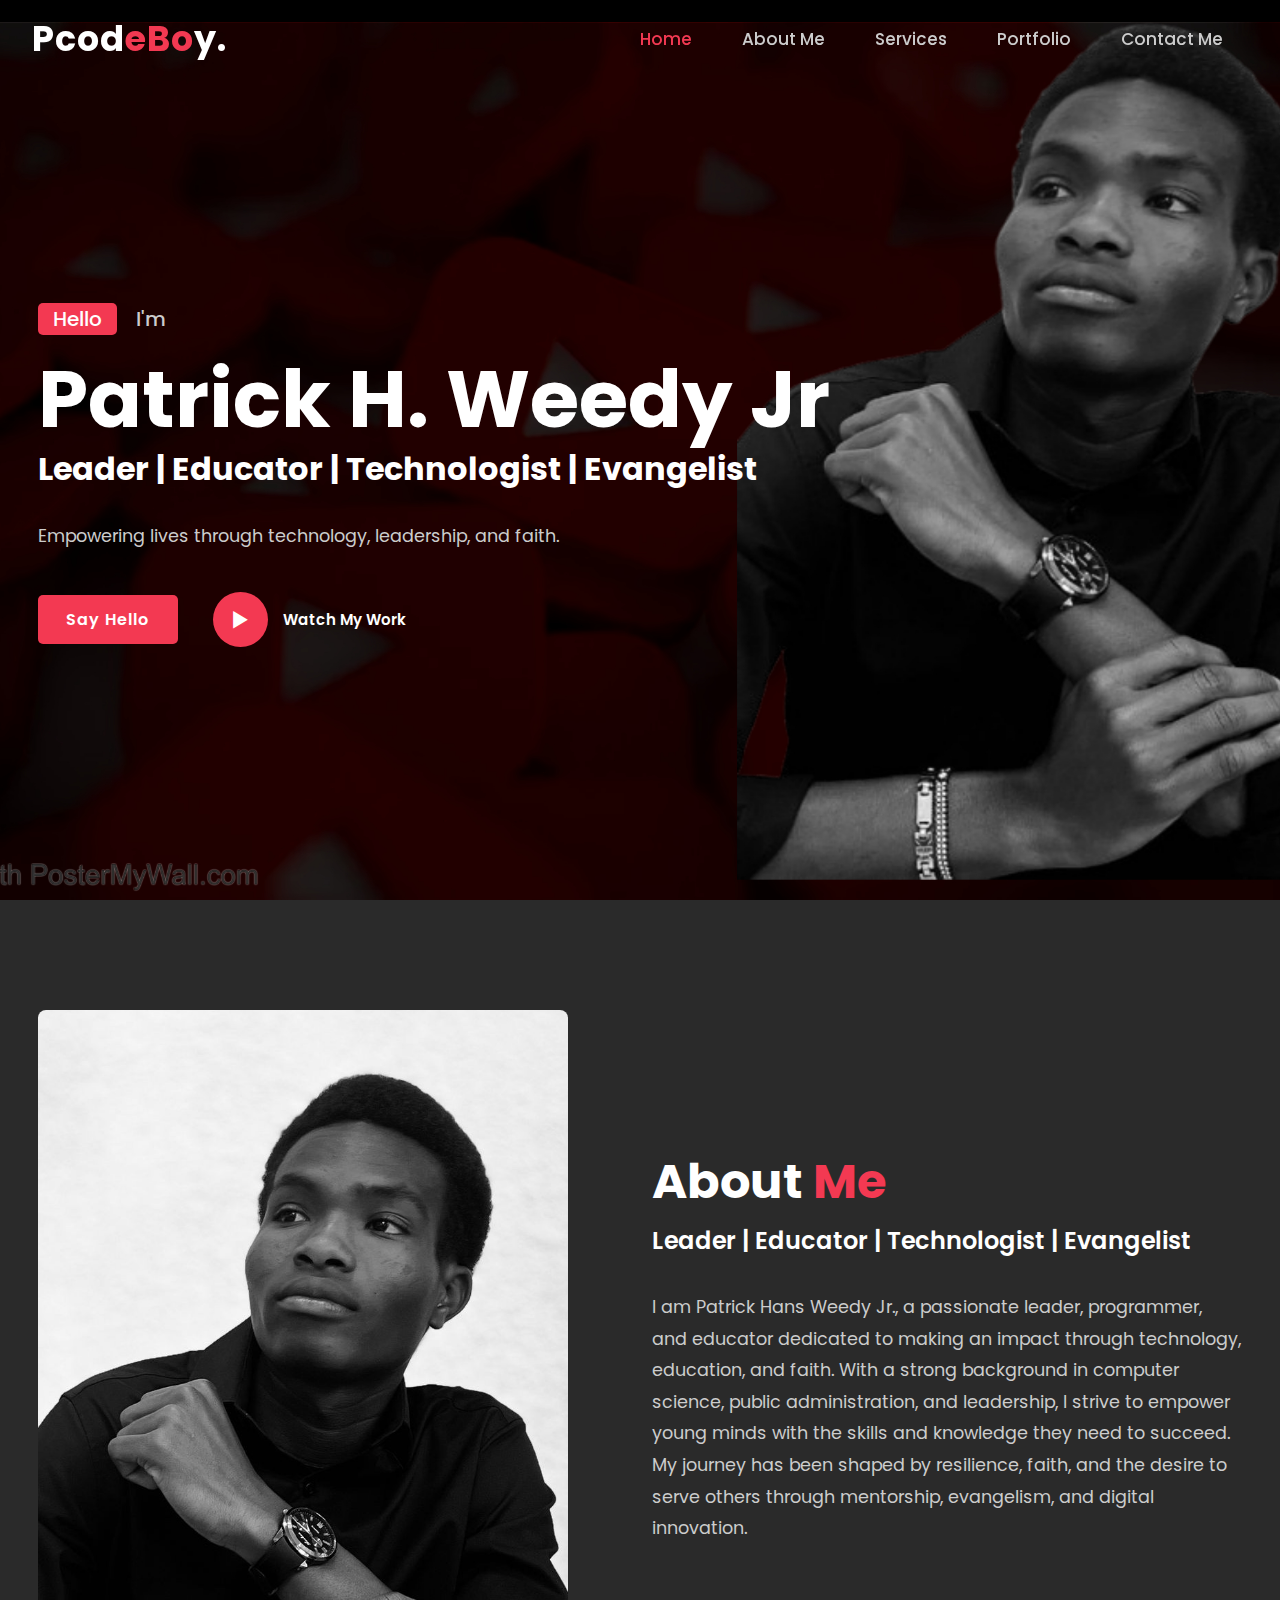
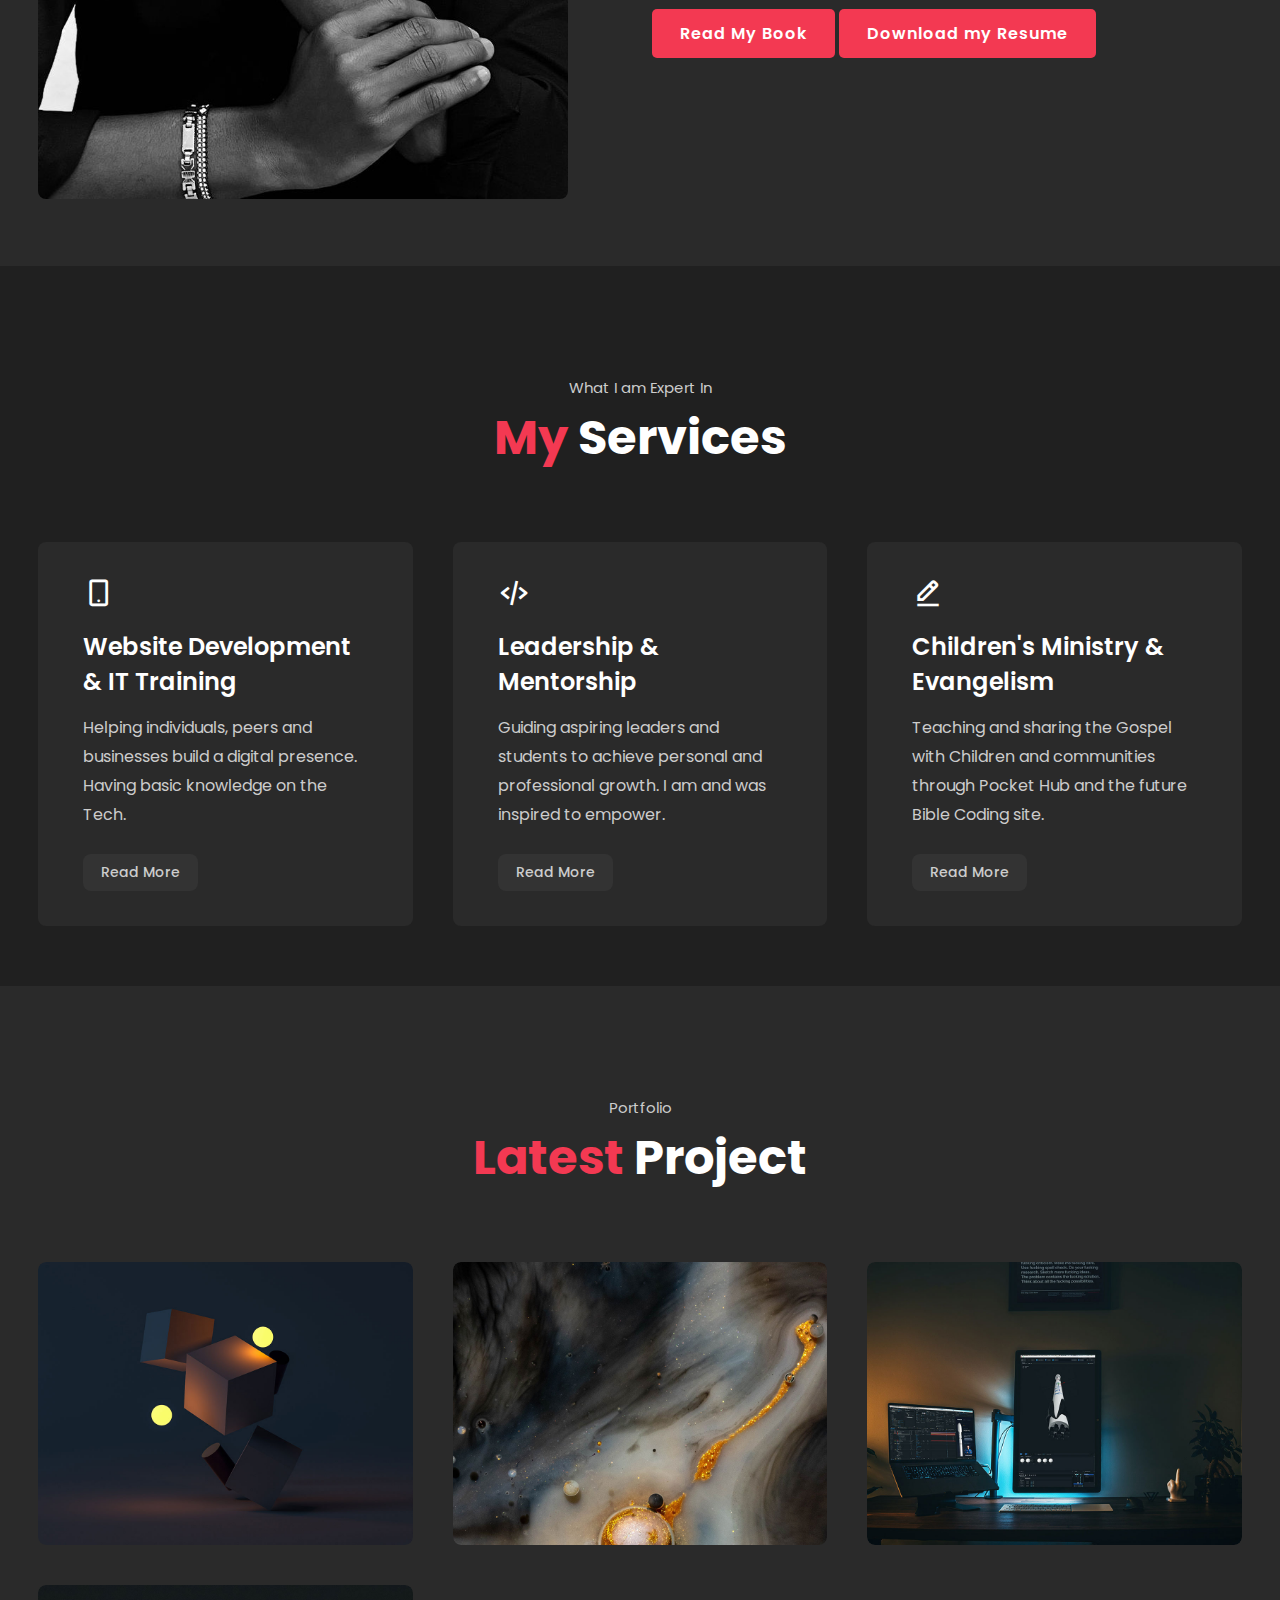
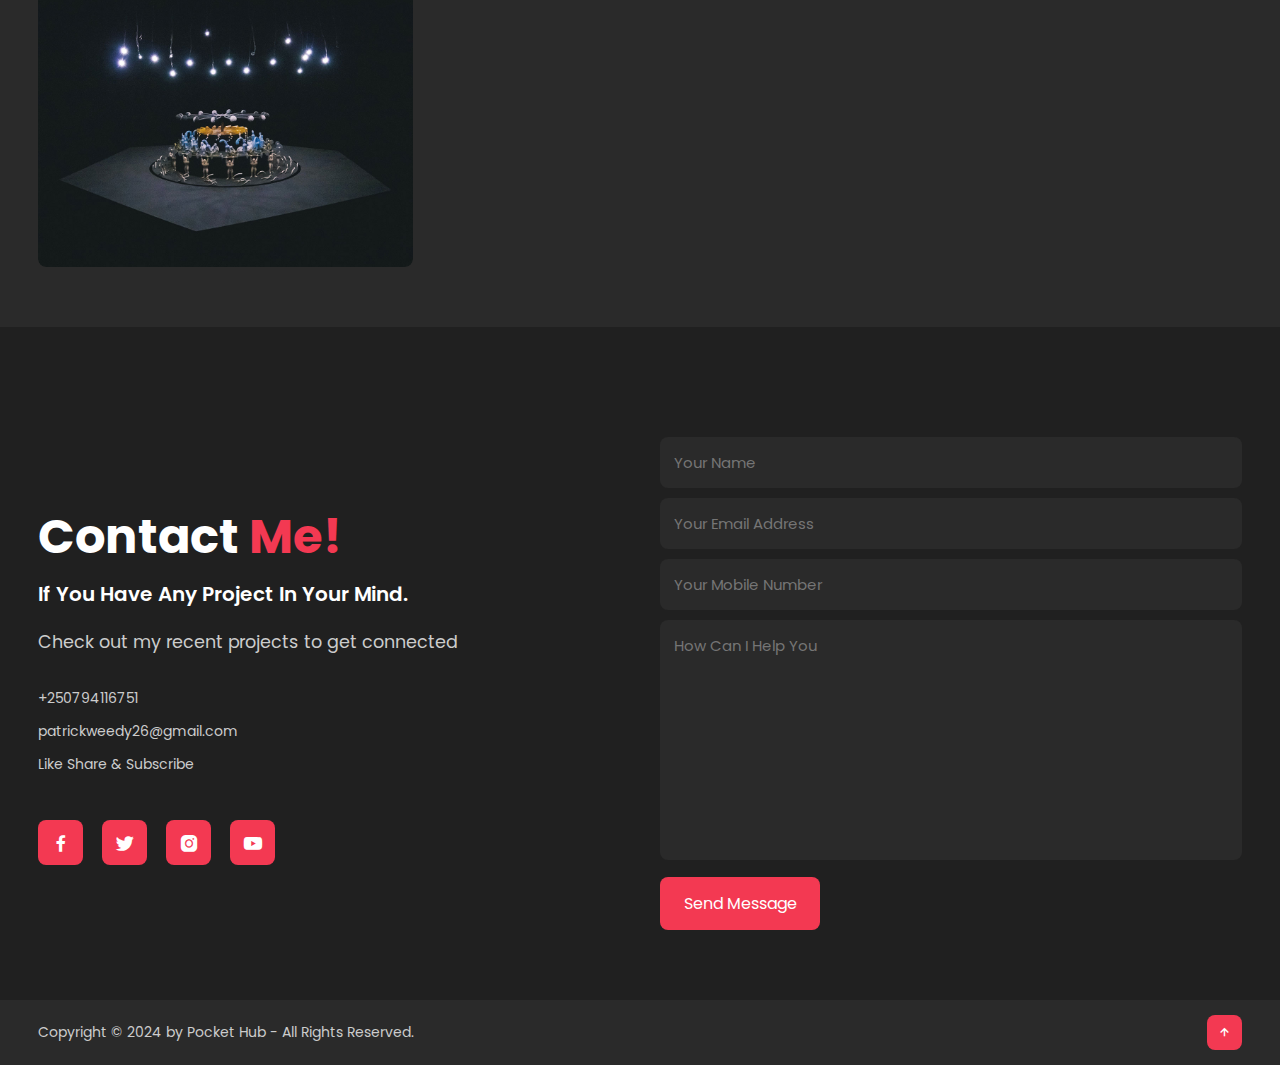
<file: index.html>
<!DOCTYPE html>
<html>
<head>
	<meta name="google-site-verification" content="9br1SFE-7y0JjXGnssjHVoNxT1HzS1UEaeBRbGNotL4" />
	<meta charset="utf-8">
	<meta name="viewport" content="width=device-width, initial-scale=1">
	<meta name="description" content="Patrick Hans Weedy Jr - Computer Science Enthusiast, Public Administration Expert, and Christian Evangelist.">
	<meta name="keywords" content="Patrick Hans Weedy Jr, Pcodeboy, Public Administration, Computer Science, Event Planning, Rwanda | Liberia">

	<title>Patrick Hans Weedy Jr - Official Website</title>
	<!---custom css link---->
	<link rel="stylesheet" type="text/css" href="css/style.css">

	 <link rel="stylesheet"
  href="https://unpkg.com/boxicons@latest/css/boxicons.min.css">

  <link rel="preconnect" href="https://fonts.googleapis.com">
  <link rel="preconnect" href="https://fonts.gstatic.com" crossorigin>
  <link href="https://fonts.googleapis.com/css2?family=Poppins:wght@300;400;500;600;700;800;900&display=swap" rel="stylesheet">
  
  <!-- Structured Data for Google -->
  <script type="application/ld+json">
  {
    "@context": "https://schema.org",
    "@type": "Person",
    "name": "Patrick Hans Weedy Jr",
    "url": "https://pcodeboy.github.io/patrickweedy/",
    "image": "https://pcodeboy.github.io/patrickweedy/img/about-2.jpg",
    "jobTitle": "Public Administration & Computer Science",
    "sameAs": [
      "https://www.linkedin.com/in/pcodeboy",
      "https://github.com/pcodeboy",
      "https://twitter.com/pcodeboy",
      "https://www.youtube.com/@pcodeboy",
      "https://x.com/pcodeboy00?t=UMDu3MrQZIT2GewVyY7BlA&s=09",
      "https://www.instagram.com/pcodeboy?igsh=aG11eTAwNm15eGEy"
    ]
  }
  </script>
</head>


</head>
<body>

	<!----header design--->
	<header>
		<a href="#" class="logo">Pcod<span>eBo</span>y.</a>

		<ul class="navlist">
			<li><a href="#home" class="active">Home</a></li>
			<li><a href="#about">About Me</a></li>
			<li><a href="#services">Services</a></li>
			<li><a href="#portfolio">Portfolio</a></li>
			<li><a href="#contact">Contact Me</a></li>
		</ul>

		<div class="bx bx-menu" id="menu-icon">
			
		</div>
	</header>

	<!----home section design--->
	<section class="home" id="home">
		<div class="home-text">
			<div class="slide">
				<span class="one">Hello</span>
				<span class="two">I'm</span>
			</div>
			<h1>Patrick H. Weedy Jr</h1>
			<h4>Leader | Educator | Technologist | Evangelist</h4>
			<p>Empowering lives through technology, leadership, and faith.</p>
			<div class="button">
				<a href="#contact" class="btn">Say Hello</a>
				<a href="https://www.youtube.com/@pcodeboy" class="btn2"><span><i class='bx bx-play'></i></span>Watch My Work</a>
			</div>
		</div>
	</section>

	<!----about section design--->
	<section class="about" id="about">
		<div class="about-img">
			<img src="img/about-3.jpg">
		</div>

		<div class="about-text">
			<h2>About <span>Me</span></h2>
			<h4>Leader | Educator | Technologist | Evangelist</h4>
			<p>I am Patrick Hans Weedy Jr., a passionate leader, programmer, and educator dedicated to making an impact through technology, education, and faith. With a strong background in computer science, public administration, and leadership, I strive to empower young minds with the skills and knowledge they need to succeed. My journey has been shaped by resilience, faith, and the desire to serve others through mentorship, evangelism, and digital innovation.</p>
			<a href="files/Shaped By Grace_My Story of Learning & Service.pdf" class="btn">Read My Book</a>
			<a href="files/Patrick H Weedy Jr.pdf" class="btn">Download my Resume</a>
		</div>
	</section>

	<!----service section design--->
	<section class="services" id="services">
		<div class="main-text">
			<p>What I am Expert In</p>
			<h2><span>My</span> Services</h2>
		</div>

		<div class="services-content">
			<div class="box">
				<div class="s-icons">
					<i class='bx bx-mobile-alt' ></i>
				</div>
				<h3>Website Development & IT Training</h3>
				<p>Helping individuals, peers and businesses build a digital presence. Having basic knowledge on the Tech. </p>
				<a href="#" class="read">Read More</a>
			</div>

			<div class="box">
				<div class="s-icons">
					<i class='bx bx-code-alt' ></i>
				</div>
				<h3>Leadership & Mentorship</h3>
				<p>Guiding aspiring leaders and students to achieve personal and professional growth. I am and was inspired to empower.</p>
				<a href="#" class="read">Read More</a>
			</div>

			<div class="box">
				<div class="s-icons">
					<i class='bx bx-edit-alt' ></i>
				</div>
				<h3>Children's Ministry & Evangelism</h3>
				<p>Teaching and sharing the Gospel with Children and communities through Pocket Hub and the future Bible Coding site.</p>
				<a href="" class="read">Read More</a>
			</div>

		</div>
	</section>

	<!----portfolio section design--->
	<section class="portfolio" id="portfolio">
		<div class="main-text">
			<p>Portfolio</p>
			<h2><span>Latest</span> Project</h2>
		</div>

		<div class="portfolio-content">
			<div class="row">
				<img src="img/portfolio1.jpg">
				<div class="layer">
					<h5>Pocket Hub</h5>
					<p>A digital learning hub that integrates leadership, coding and Bible teachings to equip youg learners.</p>
					<a href="https://www.youtube.com/@pcodeboy"><i class='bx bx-link-external' ></i></a>
				</div>
			</div>

			<div class="row">
				<img src="img/portfolio2.jpg">
				<div class="layer">
					<h5>Employment Management System</h5>
					<p>A software solution that tracks employee routines and services.</p>
					<a href="#"><i class='bx bx-link-external' ></i></a>
				</div>
			</div>

			<div class="row">
				<img src="img/portfolio3.jpg">
				<div class="layer">
					<h5>Personal & Organizational Websites</h5>
					<p>Helping individuals and groups establish their online identity.</p>
					<a href="#"><i class='bx bx-link-external' ></i></a>
				</div>
			</div>

			<div class="row">
				<img src="img/portfolio4.jpg">
				<div class="layer">
					<h5>Leadership & Evangelism</h5>
					<p>Community-driven initiatives aimed at personal growth and spiritual development</p>
					<a href="#"><i class='bx bx-link-external' ></i></a>
				</div>
			</div>

			<!-- <div class="row">
				<img src="img/portfolio5.jpg">
				<div class="layer">
					<h5>Children's Ministry & Evangelism</h5>
					<p>Teaching and sharing the Gospel with Children and communities through youtube platform and social sites.</p>
					<a href="#"><i class='bx bx-link-external' ></i></a>
				</div>
			</div>

			<div class="row">
				<img src="img/portfolio6.jpg">
				<div class="layer">
					<h5>Event Planning & Community Engagement</h5>
					<p>Organizing impactful programs through Community engagements, Pocket Hub initiatives and organizations.</p>
					<a href="#"><i class='bx bx-link-external' ></i></a>
				</div>
			</div> -->

		</div>
	</section>

	<!----contact section design--->
	<section class="contact" id="contact">
		<div class="contact-text">
			<h2>Contact <span>Me!</span></h2>
			<h4>If You Have Any Project In Your Mind.</h4>
			<p>Check out my recent projects to get connected</p>
			<div class="list">
				<li><a href="https://wa.me/message/QREOAI2YQMSKE1">+250794116751</a></li>
				<li><a href="mailto:patrickweedy26@gmail.com">patrickweedy26@gmail.com</a></li>
				<li><a href="https://www.youtube.com/@pcodeboy">Like Share & Subscribe</a></li>
			</div>

			<div class="contact-icons">
				<a href="https://www.facebook.com/share/18bRc1JjSQ/"><i class='bx bxl-facebook' ></i></a>
				<a href="https://x.com/pcodeboy00?t=UMDu3MrQZIT2GewVyY7BlA&s=09"><i class='bx bxl-twitter' ></i></a>
				<a href="https://www.instagram.com/pcodeboy?igsh=aG11eTAwNm15eGEy"><i class='bx bxl-instagram-alt' ></i></a>
				<a href="https://www.youtube.com/@pcodeboy"><i class='bx bxl-youtube' ></i></a>
			</div>
		</div>

		<div class="contact-form">
			<form action="" method="POST">
				<input type="name" placeholder="Your Name" required>
				<input type="email" placeholder="Your Email Address" required>
				<input type="" placeholder="Your Mobile Number" required>
				<textarea name="" id="" cols="35" rows="10" placeholder="How Can I Help You" required></textarea>
				<input type="submit" value="Send Message" class="submit" required>
			</form>
		</div>
	</section>

	<!----end section design--->
	<section class="end">
		<div class="last-text">
			<p>Copyright © 2024 by Pocket Hub - All Rights Reserved.</p>
		</div>

		<div class="top">
			<a href="#home"><i class='bx bx-up-arrow-alt' ></i></a>
		</div>
	</section>

	<!---custom js link--->
	<script type="text/javascript" src="js/script.js"></script>

</body>
</html>
</file>
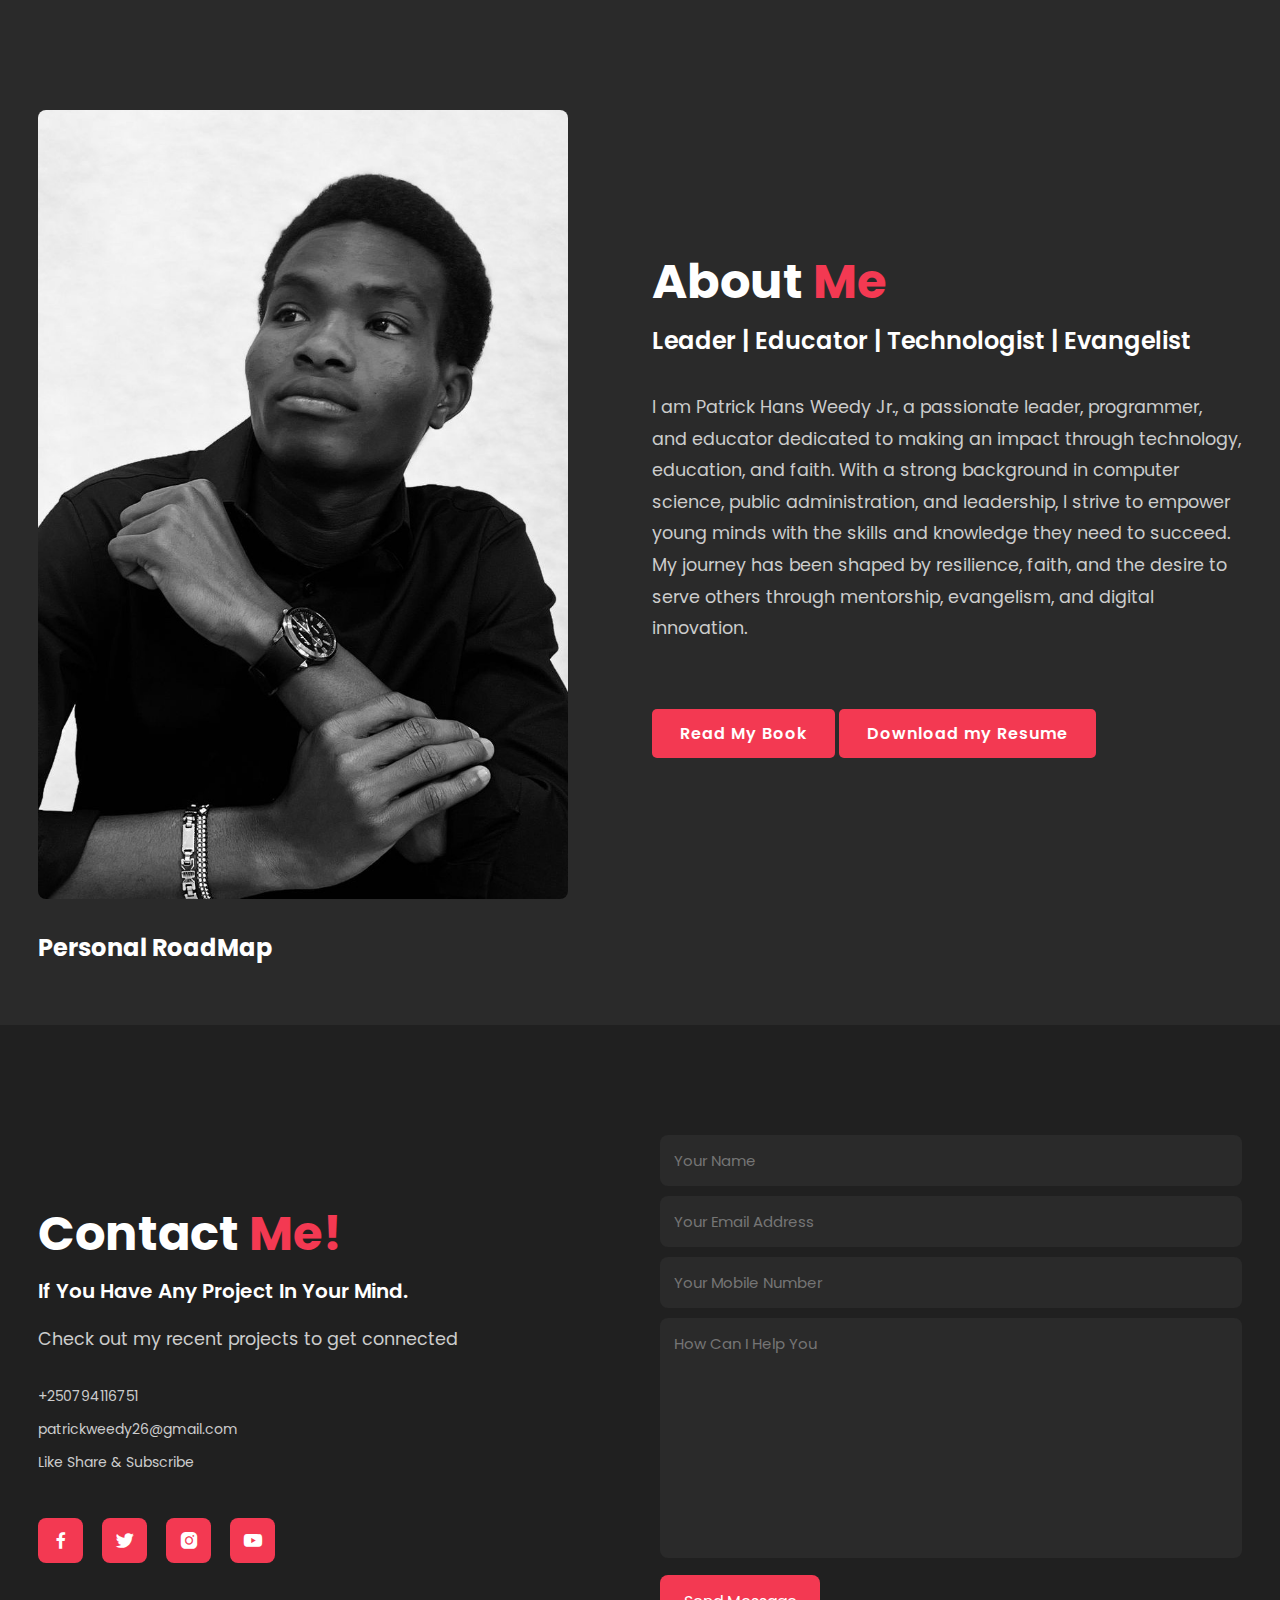
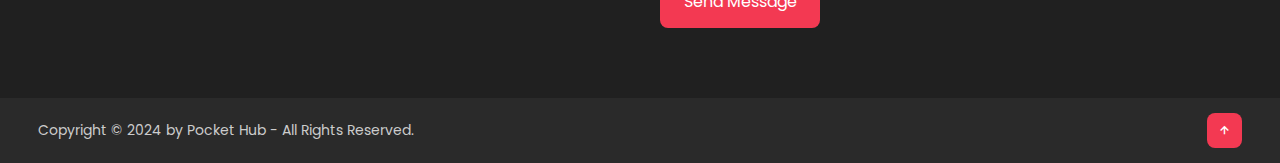
<file: about.html>
<!DOCTYPE html>
<html>
<head>
	<meta charset="utf-8">
	<meta name="viewport" content="width=device-width, initial-scale=1">
	<title>Patrick Hans Weedy Jr - About</title>
	<!---custom css link---->
	<link rel="stylesheet" type="text/css" href="css/style.css">

	 <link rel="stylesheet"
  href="https://unpkg.com/boxicons@latest/css/boxicons.min.css">

  <link rel="preconnect" href="https://fonts.googleapis.com">
  <link rel="preconnect" href="https://fonts.gstatic.com" crossorigin>
  <link href="https://fonts.googleapis.com/css2?family=Poppins:wght@300;400;500;600;700;800;900&display=swap" rel="stylesheet">

</head>
<body>
    
    <!----header design--->
    <!-- <header>
        <a href="#" class="logo">Pcod<span>eBo</span>y.</a>

        <ul class="navlist">
            <li><a href="#home" class="active">Home</a></li>
            <li><a href="#about">About Me</a></li>
            <li><a href="#services">Services</a></li>
            <li><a href="#portfolio">Portfolio</a></li>
            <li><a href="#contact">Contact Me</a></li>
        </ul>

        <div class="bx bx-menu" id="menu-icon">
        
        </div>
    </header> -->

	<!----about section design--->
	<section class="about" id="about">
		<div class="about-img">
			<img src="img/about-3.jpg">
		</div>

		<div class="about-text">
			<h2>About <span>Me</span></h2>
			<h4>Leader | Educator | Technologist | Evangelist</h4>
			<p>I am Patrick Hans Weedy Jr., a passionate leader, programmer, and educator dedicated to making an impact through technology, education, and faith. With a strong background in computer science, public administration, and leadership, I strive to empower young minds with the skills and knowledge they need to succeed. My journey has been shaped by resilience, faith, and the desire to serve others through mentorship, evangelism, and digital innovation.</p>
			<a href="files/Shaped By Grace_My Story of Learning & Service.pdf" class="btn">Read My Book</a>
			<a href="files/Patrick H Weedy Jr.pdf" class="btn">Download my Resume</a>
		</div>

        <div class="education-text">
            <h2>Personal RoadMap</h2>
        </div>
	</section>

    	<!----contact section design--->
	<section class="contact" id="contact">
		<div class="contact-text">
			<h2>Contact <span>Me!</span></h2>
			<h4>If You Have Any Project In Your Mind.</h4>
			<p>Check out my recent projects to get connected</p>
			<div class="list">
				<li><a href="https://wa.me/message/QREOAI2YQMSKE1">+250794116751</a></li>
				<li><a href="mailto:patrickweedy26@gmail.com">patrickweedy26@gmail.com</a></li>
				<li><a href="https://www.youtube.com/@pcodeboy">Like Share & Subscribe</a></li>
			</div>

			<div class="contact-icons">
				<a href="https://www.facebook.com/share/18bRc1JjSQ/"><i class='bx bxl-facebook' ></i></a>
				<a href="https://x.com/pcodeboy00?t=UMDu3MrQZIT2GewVyY7BlA&s=09"><i class='bx bxl-twitter' ></i></a>
				<a href="https://www.instagram.com/pcodeboy?igsh=aG11eTAwNm15eGEy"><i class='bx bxl-instagram-alt' ></i></a>
				<a href="https://www.youtube.com/@pcodeboy"><i class='bx bxl-youtube' ></i></a>
			</div>
		</div>

		<div class="contact-form">
			<form action="" method="POST">
				<input type="name" placeholder="Your Name" required>
				<input type="email" placeholder="Your Email Address" required>
				<input type="" placeholder="Your Mobile Number" required>
				<textarea name="" id="" cols="35" rows="10" placeholder="How Can I Help You" required></textarea>
				<input type="submit" value="Send Message" class="submit" required>
			</form>
		</div>
	</section>

	<!----end section design--->
	<section class="end">
		<div class="last-text">
			<p>Copyright © 2024 by Pocket Hub - All Rights Reserved.</p>
		</div>

		<div class="top">
			<a href="index.html"><i class='bx bx-up-arrow-alt' ></i></a>
		</div>
	</section>

	<!---custom js link--->
	<script type="text/javascript" src="js/script.js"></script>

</body>
</html>
</file>
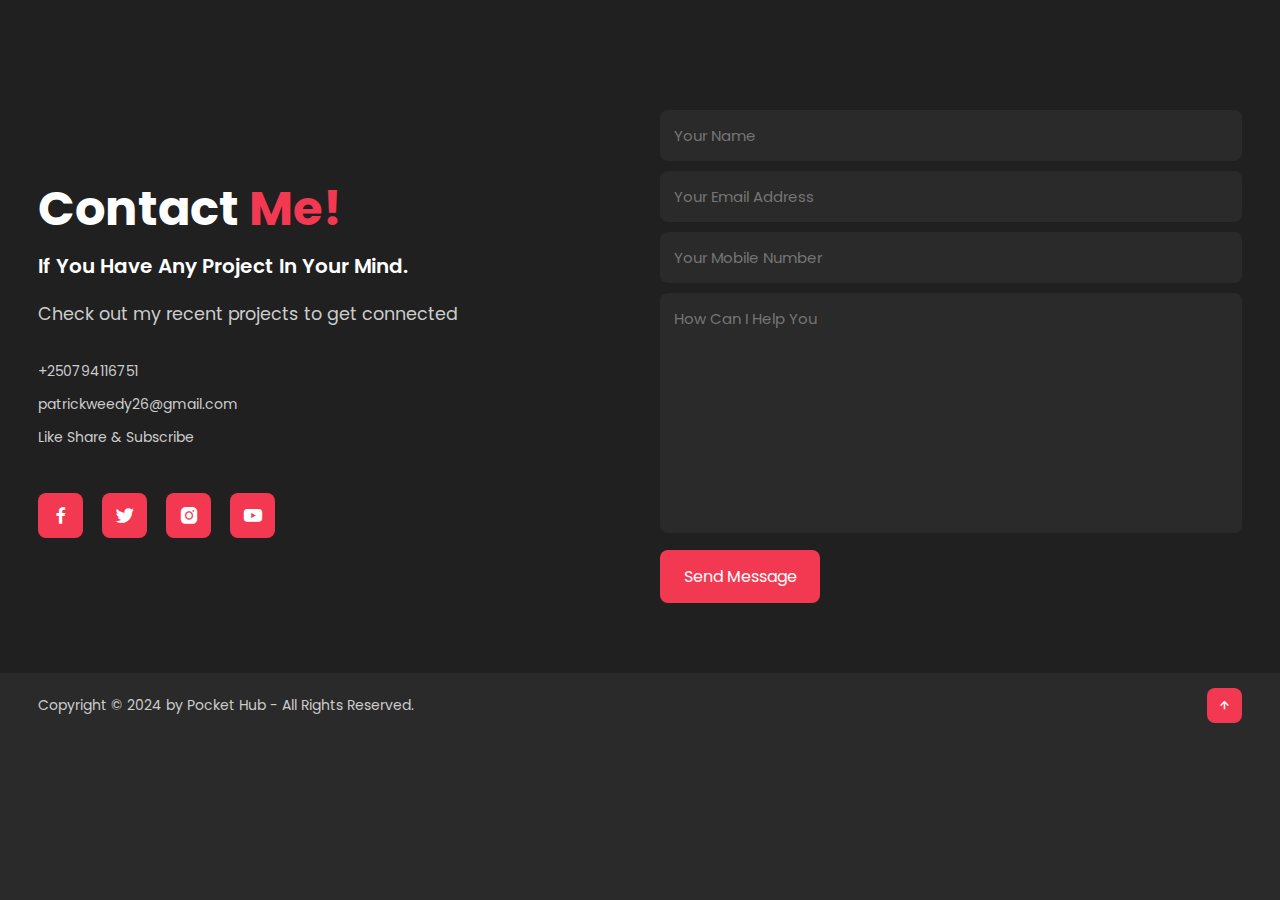
<file: gallery.html>
<!DOCTYPE html>
<html>
<head>
	<meta charset="utf-8">
	<meta name="viewport" content="width=device-width, initial-scale=1">
	<title>Patrick Hans Weedy Jr - Gallery</title>
	<!---custom css link---->
	<link rel="stylesheet" type="text/css" href="css/style.css">

	 <link rel="stylesheet"
  href="https://unpkg.com/boxicons@latest/css/boxicons.min.css">

  <link rel="preconnect" href="https://fonts.googleapis.com">
  <link rel="preconnect" href="https://fonts.gstatic.com" crossorigin>
  <link href="https://fonts.googleapis.com/css2?family=Poppins:wght@300;400;500;600;700;800;900&display=swap" rel="stylesheet">

</head>
<body>
    	<!----contact section design--->
	<section class="contact" id="contact">
		<div class="contact-text">
			<h2>Contact <span>Me!</span></h2>
			<h4>If You Have Any Project In Your Mind.</h4>
			<p>Check out my recent projects to get connected</p>
			<div class="list">
				<li><a href="https://wa.me/message/QREOAI2YQMSKE1">+250794116751</a></li>
				<li><a href="mailto:patrickweedy26@gmail.com">patrickweedy26@gmail.com</a></li>
				<li><a href="https://www.youtube.com/@pcodeboy">Like Share & Subscribe</a></li>
			</div>

			<div class="contact-icons">
				<a href="https://www.facebook.com/share/18bRc1JjSQ/"><i class='bx bxl-facebook' ></i></a>
				<a href="https://x.com/pcodeboy00?t=UMDu3MrQZIT2GewVyY7BlA&s=09"><i class='bx bxl-twitter' ></i></a>
				<a href="https://www.instagram.com/pcodeboy?igsh=aG11eTAwNm15eGEy"><i class='bx bxl-instagram-alt' ></i></a>
				<a href="https://www.youtube.com/@pcodeboy"><i class='bx bxl-youtube' ></i></a>
			</div>
		</div>

		<div class="contact-form">
			<form action="" method="POST">
				<input type="name" placeholder="Your Name" required>
				<input type="email" placeholder="Your Email Address" required>
				<input type="" placeholder="Your Mobile Number" required>
				<textarea name="" id="" cols="35" rows="10" placeholder="How Can I Help You" required></textarea>
				<input type="submit" value="Send Message" class="submit" required>
			</form>
		</div>
	</section>

	<!----end section design--->
	<section class="end">
		<div class="last-text">
			<p>Copyright © 2024 by Pocket Hub - All Rights Reserved.</p>
		</div>

		<div class="top">
			<a href="index.html"><i class='bx bx-up-arrow-alt' ></i></a>
		</div>
	</section>

	<!---custom js link--->
	<script type="text/javascript" src="js/script.js"></script>

</body>
</html>
</file>
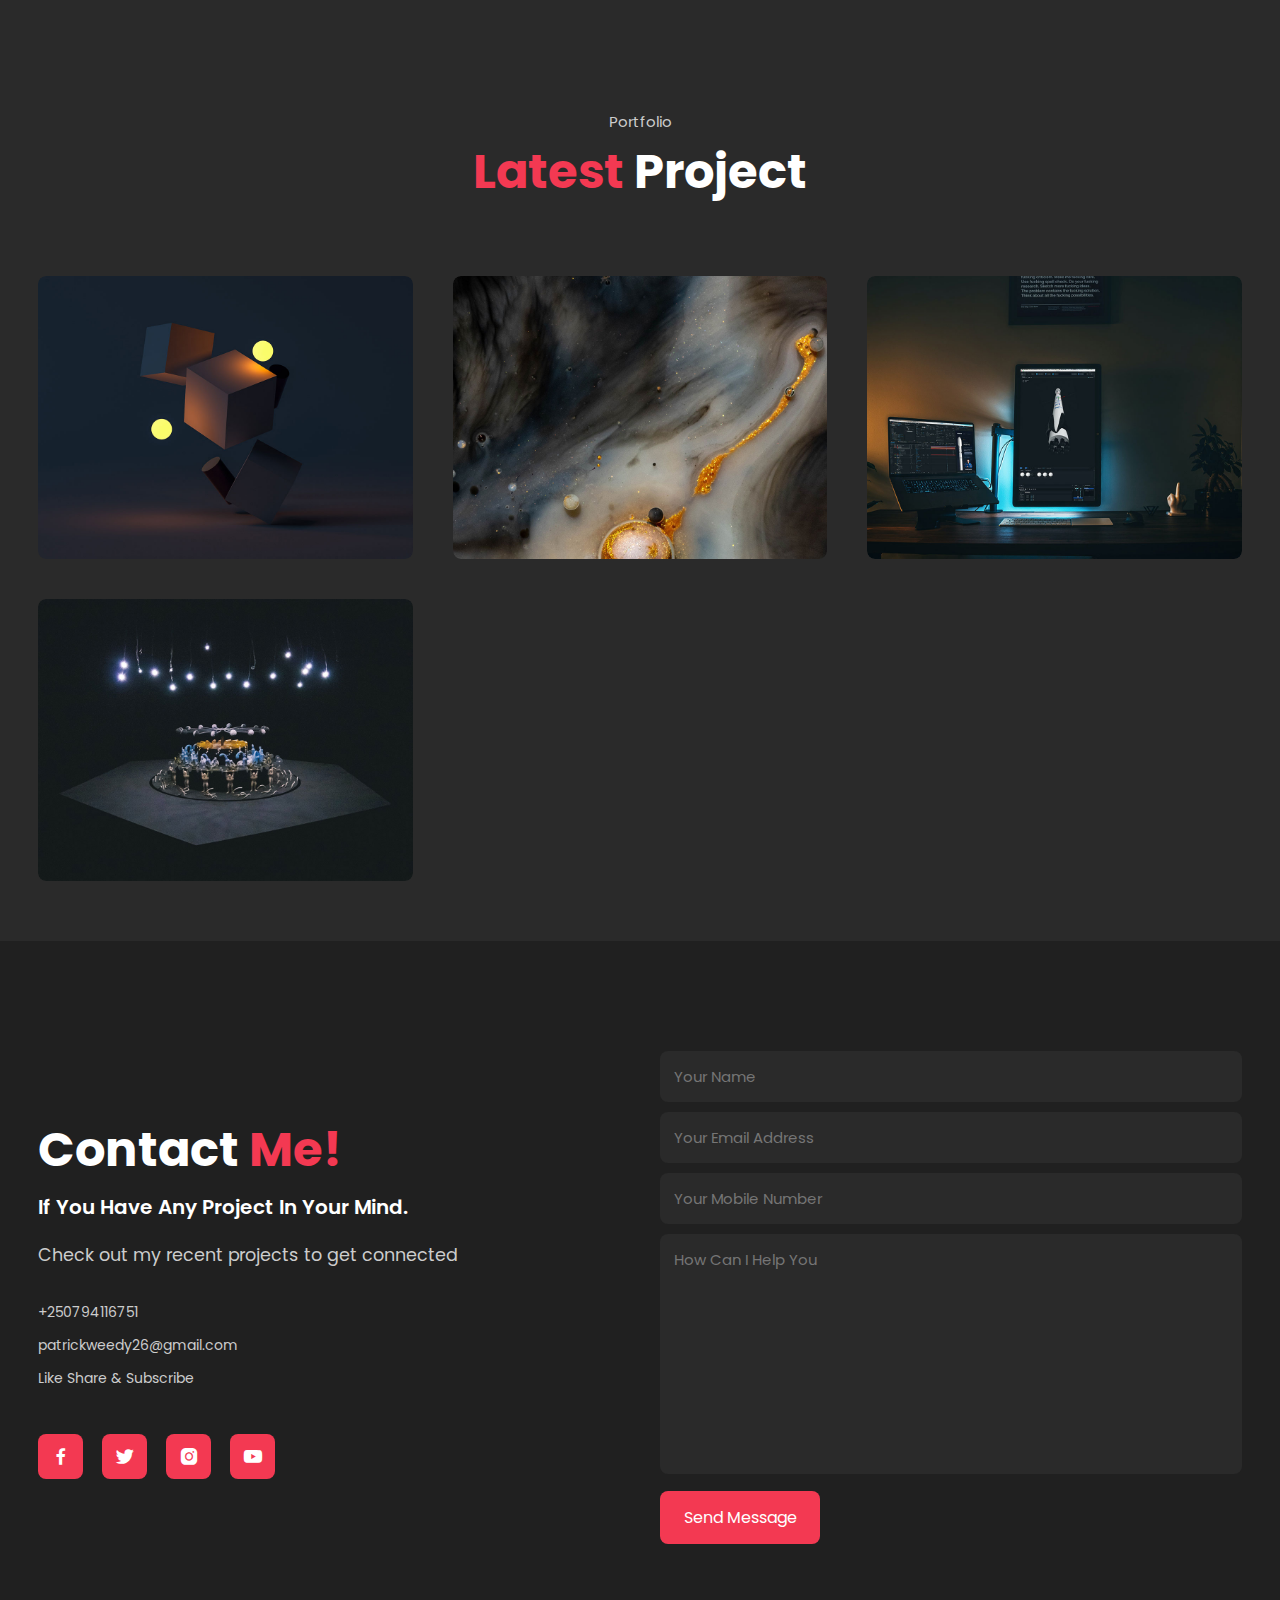
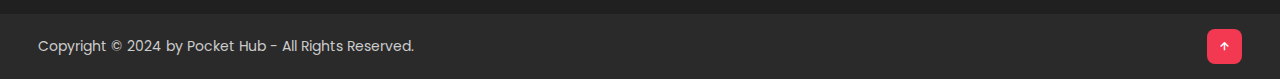
<file: portfolio.html>
<!DOCTYPE html>
<html>
<head>
	<meta charset="utf-8">
	<meta name="viewport" content="width=device-width, initial-scale=1">
	<title>Patrick Hans Weedy Jr - Portfolio</title>
	<!---custom css link---->
	<link rel="stylesheet" type="text/css" href="css/style.css">

	 <link rel="stylesheet"
  href="https://unpkg.com/boxicons@latest/css/boxicons.min.css">

  <link rel="preconnect" href="https://fonts.googleapis.com">
  <link rel="preconnect" href="https://fonts.gstatic.com" crossorigin>
  <link href="https://fonts.googleapis.com/css2?family=Poppins:wght@300;400;500;600;700;800;900&display=swap" rel="stylesheet">

</head>
<body>
    <!----portfolio section design--->
	<section class="portfolio" id="portfolio">
		<div class="main-text">
			<p>Portfolio</p>
			<h2><span>Latest</span> Project</h2>
		</div>

		<div class="portfolio-content">
			<div class="row">
				<img src="img/portfolio1.jpg">
				<div class="layer">
					<h5>Pocket Hub</h5>
					<p>A digital learning hub that integrates leadership, coding and Bible teachings to equip youg learners.</p>
					<a href="https://www.youtube.com/@pcodeboy"><i class='bx bx-link-external' ></i></a>
				</div>
			</div>

			<div class="row">
				<img src="img/portfolio2.jpg">
				<div class="layer">
					<h5>Employment Management System</h5>
					<p>A software solution that tracks employee routines and services.</p>
					<a href="#"><i class='bx bx-link-external' ></i></a>
				</div>
			</div>

			<div class="row">
				<img src="img/portfolio3.jpg">
				<div class="layer">
					<h5>Personal & Organizational Websites</h5>
					<p>Helping individuals and groups establish their online identity.</p>
					<a href="#"><i class='bx bx-link-external' ></i></a>
				</div>
			</div>

			<div class="row">
				<img src="img/portfolio4.jpg">
				<div class="layer">
					<h5>Leadership & Evangelism</h5>
					<p>Community-driven initiatives aimed at personal growth and spiritual development</p>
					<a href="#"><i class='bx bx-link-external' ></i></a>
				</div>
			</div>

			<!-- <div class="row">
				<img src="img/portfolio5.jpg">
				<div class="layer">
					<h5>Children's Ministry & Evangelism</h5>
					<p>Teaching and sharing the Gospel with Children and communities through youtube platform and social sites.</p>
					<a href="#"><i class='bx bx-link-external' ></i></a>
				</div>
			</div>

			<div class="row">
				<img src="img/portfolio6.jpg">
				<div class="layer">
					<h5>Event Planning & Community Engagement</h5>
					<p>Organizing impactful programs through Community engagements, Pocket Hub initiatives and organizations.</p>
					<a href="#"><i class='bx bx-link-external' ></i></a>
				</div>
			</div> -->

		</div>
	</section>
    
	<!----contact section design--->
	<section class="contact" id="contact">
		<div class="contact-text">
			<h2>Contact <span>Me!</span></h2>
			<h4>If You Have Any Project In Your Mind.</h4>
			<p>Check out my recent projects to get connected</p>
			<div class="list">
				<li><a href="https://wa.me/message/QREOAI2YQMSKE1">+250794116751</a></li>
				<li><a href="mailto:patrickweedy26@gmail.com">patrickweedy26@gmail.com</a></li>
				<li><a href="https://www.youtube.com/@pcodeboy">Like Share & Subscribe</a></li>
			</div>

			<div class="contact-icons">
				<a href="https://www.facebook.com/share/18bRc1JjSQ/"><i class='bx bxl-facebook' ></i></a>
				<a href="https://x.com/pcodeboy00?t=UMDu3MrQZIT2GewVyY7BlA&s=09"><i class='bx bxl-twitter' ></i></a>
				<a href="https://www.instagram.com/pcodeboy?igsh=aG11eTAwNm15eGEy"><i class='bx bxl-instagram-alt' ></i></a>
				<a href="https://www.youtube.com/@pcodeboy"><i class='bx bxl-youtube' ></i></a>
			</div>
		</div>

		<div class="contact-form">
			<form action="" method="POST">
				<input type="name" placeholder="Your Name" required>
				<input type="email" placeholder="Your Email Address" required>
				<input type="" placeholder="Your Mobile Number" required>
				<textarea name="" id="" cols="35" rows="10" placeholder="How Can I Help You" required></textarea>
				<input type="submit" value="Send Message" class="submit" required>
			</form>
		</div>
	</section>

	<!----end section design--->
	<section class="end">
		<div class="last-text">
			<p>Copyright © 2024 by Pocket Hub - All Rights Reserved.</p>
		</div>

		<div class="top">
			<a href="index.html"><i class='bx bx-up-arrow-alt' ></i></a>
		</div>
	</section>

	<!---custom js link--->
	<script type="text/javascript" src="js/script.js"></script>

</body>
</html>
</file>
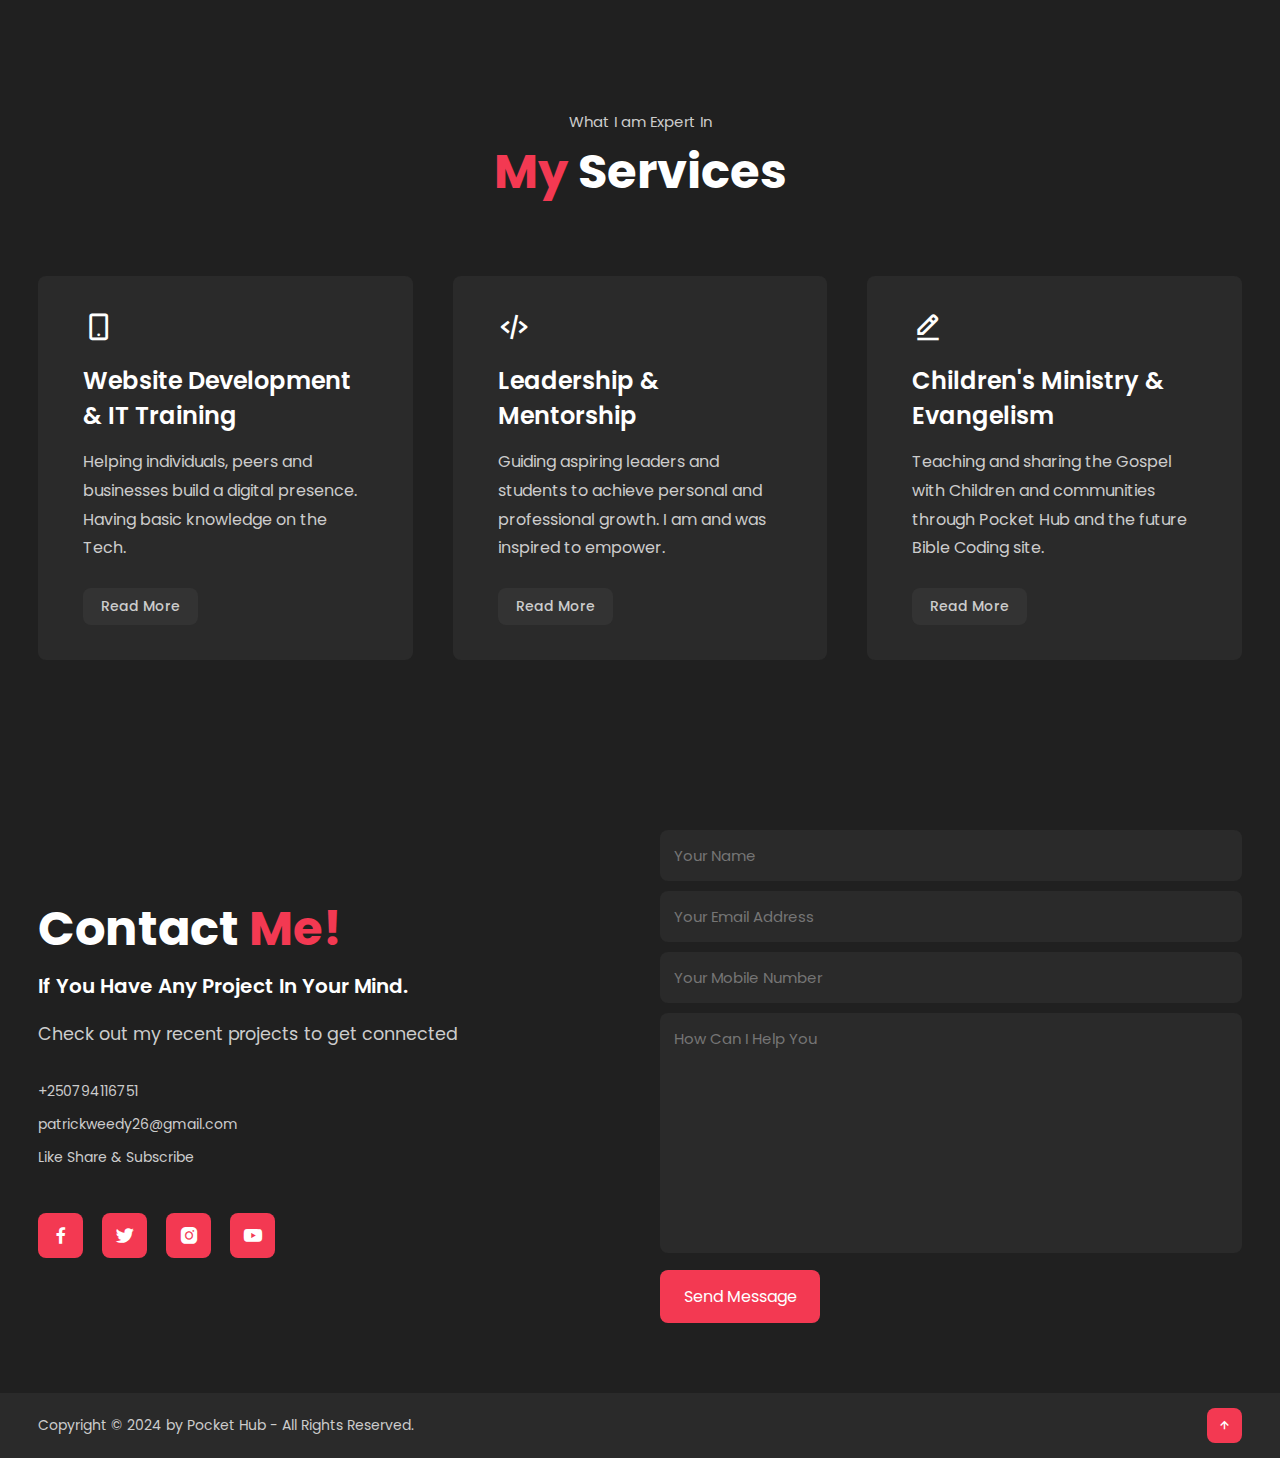
<file: services.html>
<!DOCTYPE html>
<html>
<head>
	<meta charset="utf-8">
	<meta name="viewport" content="width=device-width, initial-scale=1">
	<title>Patrick Hans Weedy Jr - Services</title>
	<!---custom css link---->
	<link rel="stylesheet" type="text/css" href="css/style.css">

	 <link rel="stylesheet"
  href="https://unpkg.com/boxicons@latest/css/boxicons.min.css">

  <link rel="preconnect" href="https://fonts.googleapis.com">
  <link rel="preconnect" href="https://fonts.gstatic.com" crossorigin>
  <link href="https://fonts.googleapis.com/css2?family=Poppins:wght@300;400;500;600;700;800;900&display=swap" rel="stylesheet">

</head>
<body>
    <!----service section design--->
	<section class="services" id="services">
		<div class="main-text">
			<p>What I am Expert In</p>
			<h2><span>My</span> Services</h2>
		</div>

		<div class="services-content">
			<div class="box">
				<div class="s-icons">
					<i class='bx bx-mobile-alt' ></i>
				</div>
				<h3>Website Development & IT Training</h3>
				<p>Helping individuals, peers and businesses build a digital presence. Having basic knowledge on the Tech. </p>
				<a href="#" class="read">Read More</a>
			</div>

			<div class="box">
				<div class="s-icons">
					<i class='bx bx-code-alt' ></i>
				</div>
				<h3>Leadership & Mentorship</h3>
				<p>Guiding aspiring leaders and students to achieve personal and professional growth. I am and was inspired to empower.</p>
				<a href="#" class="read">Read More</a>
			</div>

			<div class="box">
				<div class="s-icons">
					<i class='bx bx-edit-alt' ></i>
				</div>
				<h3>Children's Ministry & Evangelism</h3>
				<p>Teaching and sharing the Gospel with Children and communities through Pocket Hub and the future Bible Coding site.</p>
				<a href="" class="read">Read More</a>
			</div>

		</div>
	</section>
    
	<!----contact section design--->
	<section class="contact" id="contact">
		<div class="contact-text">
			<h2>Contact <span>Me!</span></h2>
			<h4>If You Have Any Project In Your Mind.</h4>
			<p>Check out my recent projects to get connected</p>
			<div class="list">
				<li><a href="https://wa.me/message/QREOAI2YQMSKE1">+250794116751</a></li>
				<li><a href="mailto:patrickweedy26@gmail.com">patrickweedy26@gmail.com</a></li>
				<li><a href="https://www.youtube.com/@pcodeboy">Like Share & Subscribe</a></li>
			</div>

			<div class="contact-icons">
				<a href="https://www.facebook.com/share/18bRc1JjSQ/"><i class='bx bxl-facebook' ></i></a>
				<a href="https://x.com/pcodeboy00?t=UMDu3MrQZIT2GewVyY7BlA&s=09"><i class='bx bxl-twitter' ></i></a>
				<a href="https://www.instagram.com/pcodeboy?igsh=aG11eTAwNm15eGEy"><i class='bx bxl-instagram-alt' ></i></a>
				<a href="https://www.youtube.com/@pcodeboy"><i class='bx bxl-youtube' ></i></a>
			</div>
		</div>

		<div class="contact-form">
			<form action="" method="POST">
				<input type="name" placeholder="Your Name" required>
				<input type="email" placeholder="Your Email Address" required>
				<input type="" placeholder="Your Mobile Number" required>
				<textarea name="" id="" cols="35" rows="10" placeholder="How Can I Help You" required></textarea>
				<input type="submit" value="Send Message" class="submit" required>
			</form>
		</div>
	</section>

	<!----end section design--->
	<section class="end">
		<div class="last-text">
			<p>Copyright © 2024 by Pocket Hub - All Rights Reserved.</p>
		</div>

		<div class="top">
			<a href="index.html"><i class='bx bx-up-arrow-alt' ></i></a>
		</div>
	</section>

	<!---custom js link--->
	<script type="text/javascript" src="js/script.js"></script>

</body>
</html>
</file>
<file: css/style.css>
*{
	padding: 0;
	margin: 0;
	box-sizing: border-box;
	font-family: 'Poppins', sans-serif;
	text-decoration: none;
	list-style: none;
	scroll-behavior: smooth;
}
:root{
	--bg-color: #2a2a2a;
	--second-bg-color: #202020;
	--text-color: #fff;
	--second-color: #ccc;
	--main-color: #f33952;
	--big-font: 5rem;
	--h2-font: 3rem;
	--p-font: 1.1rem;
}
body{
	background: var(--bg-color);
	color: var(--text-color);
}
header{
	position: fixed;
	width: 100%;
	top: 0;
	right: 0;
	z-index: 1000;
	display: flex;
	align-items: center;
	justify-content: space-between;
	background: transparent;
	padding: 22px 15%;
	border-bottom: 1px solid transparent;
	transition: all .45s ease;
}
.logo{
	color: var(--text-color);
	font-size: 35px;
	font-weight: 700;
	letter-spacing: 1px;
}
span{
	color: var(--main-color);
}
.navlist{
	display: flex;
}
.navlist a{
	color: var(--second-color);
	font-size: 17px;
	font-weight: 500;
	margin: 0 25px;
	transition: all .45s ease;
}
.navlist a:hover{
	color: var(--main-color);
}
.navlist a.active{
	color: var(--main-color);
}
#menu-icon{
	font-size: 35px;
	color: var(--text-color);
	z-index: 10001;
	cursor: pointer;
	margin-left: 25px;
	display: none;
}

section{
	padding: 160px 15% 120px;
}
.home{
	position: relative;
	height: 100vh;
	width: 100%;
	background-image: url(../img/background.jpg);
	background-size: cover;
	background-position: center;
	display: flex;
	align-items: center;
	justify-content: flex-start;
}
.slide{
	margin-bottom: 20px;
}
.one{
	display: inline-block;
	margin-right: 15px;
	height: 32px;
	padding: 0 15px;
	line-height: 32px;
	font-size: 20px;
	font-weight: 500;
	border-radius: 5px;
	background: var(--main-color);
	color: var(--text-color);
}
.two{
	display: inline-block;
	color: var(--second-color);
	font-size: 20px;
	font-weight: 500;
}
.home-text h1{
	font-size: var(--big-font);
	font-weight: 700;
	color: var(--text-color);
	line-height: 1.1;
	margin: 0 0 8px;
}
.home-text h4{
	color: var(--text-color);
	margin: 0 0 35px;
	font-size: 2rem;
	font-weight: 700;
	line-height: 1.1;
}
.home-text p{
	color: var(--second-color);
	font-size: var(--p-font);
	line-height: 1.8;
	margin-bottom: 40px;
}
.button{
	display: inline-flex;
	align-items: center;
	justify-content: center;
}
.btn{
	display: inline-block;
	padding: 12px 28px;
	background: var(--main-color);
	border-radius: 5px;
	color: var(--text-color);
	font-size: 1rem;
	letter-spacing: 1px;
	font-weight: 600;
	transition: all .45s ease;
}
.btn:hover{
	transform: scale(0.9);
}
.btn2{
	display: inline-flex;
	align-items: center;
	justify-content: center;
	font-size: 15px;
	font-weight: 600;
	color: var(--text-color);
	margin-left: 35px;
}
.btn2 span i{
	height: 55px;
	width: 55px;
	background: var(--main-color);
	color: var(--text-color);
	display: flex;
	align-items: center;
	justify-content: center;
	font-size: 35px;
	border-radius: 50%;
	margin-right: 15px;
	transition: all .45s ease;
}
.btn2 span i:hover{
	transform: scale(1.1) translateY(5px);
}

header.sticky{
	background: var(--bg-color);
	border-bottom: 1px solid #ffffff1a;
	padding: 12px 15%;
}

.about{
	display: grid;
	grid-template-columns: repeat(2, 1fr);
	align-items: center;
	gap: 1.5rem;
}
.about-img img{
	max-width: 530px;
	height: auto;
	width: 100%;
	border-radius: 8px;
}
.about-text h2{
	font-size: var(--h2-font);
	line-height: 1;
}
.about-text h4{
	font-size: 24px;
	font-weight: 600;
	color: var(--text-color);
	line-height: 1.7;
	margin: 15px 0 30px;
}
.about-text p{
	color: var(--second-color);
	font-size: var(--p-font);
	line-height: 1.8;
	margin-bottom: 4rem;
}

.services{
	background: var(--second-bg-color);
}
.main-text{
	text-align: center;
}
.main-text p{
	color: var(--second-color);
	font-size: 15px;
	margin-bottom: 15px;
}
.main-text h2{
	font-size: var(--h2-font);
	line-height: 1;
}
.services-content{
	display: grid;
	grid-template-columns: repeat(auto-fit, minmax(250px, auto));
	align-items: center;
	gap: 2.5rem;
	margin-top: 5rem;
}
.box{
	background: var(--bg-color);
	padding: 35px 45px;
	border-radius: 8px;
	transition: all .45s ease;
}
.s-icons i{
	font-size: 32px;
	margin-bottom: 20px;
}
.box h3{
	font-size: 24px;
	font-weight: 600;
	color: var(--text-color);
	margin-bottom: 15px;
}
.box p{
	color: var(--second-color);
	font-size: 1rem;
	line-height: 1.8;
	margin-bottom: 25px;
}
.read{
	display: inline-block;
	padding: 8px 18px;
	background: #333333;
	color: var(--second-color);
	font-size: 14px;
	font-weight: 500;
	border-radius: 8px;
	transition: all .45s ease;
}
.read:hover{
	letter-spacing: 1px;
	background: #ffffff99;
	color: var(--text-color);
}
.box:hover{
	transform: translateY(-8px);
	cursor: pointer;
}

.portfolio-content{
	display: grid;
	grid-template-columns: repeat(auto-fit, minmax(350px, auto));
	align-items: center;
	gap: 2.5rem;
	margin-top: 5rem;
}
.row{
	position: relative;
	overflow: hidden;
	border-radius: 8px;
	cursor: pointer;
}
.row img{
	width: 100%;
	border-radius: 8px;
	display: block;
	transition: transform 0.5s;
}
.layer{
	width: 100%;
	height: 0;
	background: linear-gradient(rgba(0,0,0,0.1), #ff004f);
	position: absolute;
	border-radius: 8px;
	left: 0;
	bottom: 0;
	overflow: hidden;
	display: flex;
	flex-direction: column;
	align-items: center;
	justify-content: center;
	text-align: center;
	padding: 0 40px;
	transition: height 0.5s;
}
.layer h5{
	font-size: 20px;
	font-weight: 600;
	margin-bottom: 15px;
}
.layer p{
	color: var(--second-color);
	font-size: 1rem;
	line-height: 1.8;
}
.layer i{
	color: var(--main-color);
	margin-top: 20px;
	font-size: 20px;
	background: var(--text-color);
	width: 60px;
	height: 60px;
	display: flex;
	align-items: center;
	justify-content: center;
	border-radius: 50%;
}
.row:hover img{
	transform: scale(1.1);
}
.row:hover .layer{
	height: 100%;
}

.contact{
	background: var(--second-bg-color);
	display: grid;
	grid-template-columns: repeat(2, 1fr);
	align-items: center;
	gap: 2.5rem;
}
.contact-text h4{
	color: var(--text-color);
	margin: 18px 0;
	font-size: 20px;
	font-weight: 600;
}
.contact-text h2{
	font-size: var(--h2-font);
	line-height: 1;
}
.contact-text p{
	color: var(--second-color);
	font-size: var(--p-font);
	line-height: 1.8;
	margin-bottom: 30px;
}
.list{
	margin-bottom: 2.8rem;
}
.list li{
	margin-bottom: 12px;
}
.list li a{
	display: block;
	color: var(--second-color);
	font-size: 14px;
	transition: all .45s ease;
}
.list li a:hover{
	color: var(--text-color);
	transform: translateX(5px);
}
.contact-icons i{
	height: 45px;
	width: 45px;
	background: var(--main-color);
	color: var(--text-color);
	font-size: 22px;
	display: inline-flex;
	align-items: center;
	justify-content: center;
	border-radius: 8px;
	margin-right: 15px;
	transition: all .45s ease;
}
.contact-icons i:hover{
	background: var(--text-color);
	color: var(--main-color);
}

.contact-form form{
	position: relative;
}
.contact-form form input,
form textarea{
	width: 100%;
	padding: 14px;
	background: var(--bg-color);
	color: var(--text-color);
	border: none;
	outline: none;
	font-size: 15px;
	border-radius: 8px;
	margin-bottom: 10px;
}
.contact-form textarea{
	resize: none;
	height: 240px;
}
.contact-form .submit{
	display: inline-block;
	font-size: 16px;
	background: var(--main-color);
	color: var(--text-color);
	width: 160px;
	transition: all .45s ease;
}
.contact-form .submit:hover{
	transform: scale(1.1);
	cursor: pointer;
}

.end{
	padding: 20px 15%;
	display: flex;
	flex-wrap: wrap;
	align-items: center;
	justify-content: space-between;
	gap: 2rem;
	background: var(--bg-color);
}
.last-text p{
	color: var(--second-color);
	font-size: 14px;
}
.top i{
	padding: 10px;
	border-radius: 8px;
	font-size: 15px;
	color: var(--text-color);
	background: var(--main-color);
}


@media (max-width: 1480px){
	header{
		padding: 12px 2.5%;
		transition: .1s;
	}
	header.sticky{
		padding: 10px 2.5%;
		transition: .1s;;
	}
	section{
		padding: 110px 3% 60px;
	}
	.end{
		padding: 15px 3%;
	}
}

@media (max-width: 1100px){
	:root{
		--big-font: 4rem;
	  --h2-font: 2.5rem;
	  --p-font: 1rem;
	  transition: .1s;
	}
	.home-text h3{
		font-size: 2.5rem;
	}
	.home{
		height: 87vh;
	}
}

@media (max-width: 920px){
	.about{
		grid-template-columns: 1fr;
	}
	.about-img{
		text-align: center;
		order: 2;
	}
	.about-img img{
		width: 100%;
		height: auto;
		max-width: 100%;
	}
	.contact{
		grid-template-columns: 1fr;
	}
}

@media (max-width: 840px){
	#menu-icon{
		display: block;
	}
	.navlist{
		position: absolute;
		top: -1000px;
		right: 0;
		left: 0;
		display: flex;
		flex-direction: column;
		background: var(--bg-color);
		text-align: left;
		transition: all .45s ease;
	}
	.navlist a{
		display: block;
		margin: 17px;
		font-size: 20px;
		transition: all .45s ease;
		color: var(--text-color);
	}
	.navlist a:hover{
		color: var(--main-color);
	}
	.navlist a.active{
		color: var(--text-color);
	}
	.navlist.open{
		top: 100%;
	}
}
</file>
